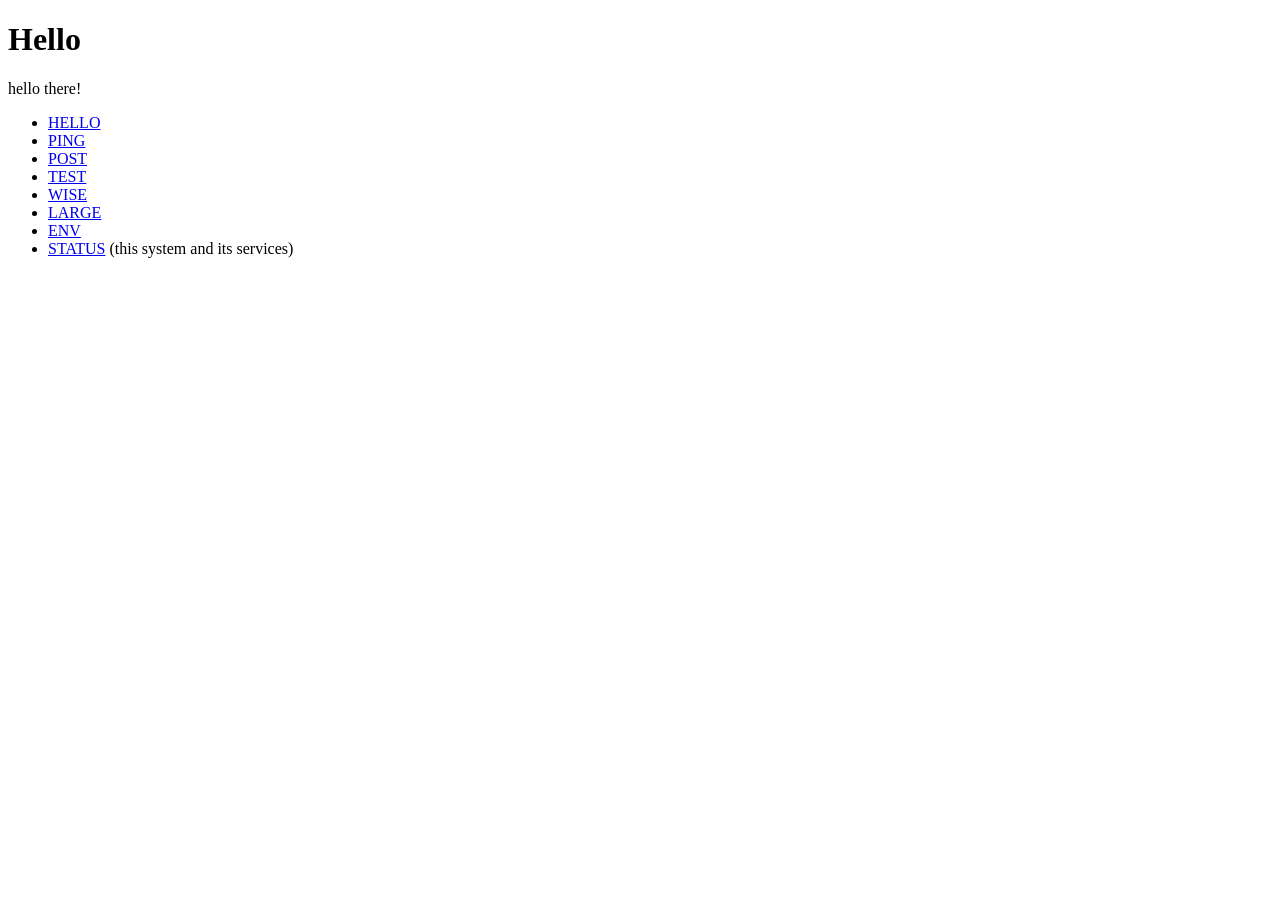
<file: httpd/www/index.html>
<!DOCTYPE html>
<html>
 <head>
   <title>Hello</title>
 </head>
 <body>
   <h1>Hello</h1>
   <p>hello there!</p>
   <ul>
   <li><a href="HELLO.html">HELLO</a></li>
   <li><a href="PING.cgi">PING</a></li>
   <li><a href="POST.cgi">POST</a></li>
   <li><a href="TEST.cgi">TEST</a></li>
   <li><a href="WISE.cgi">WISE</a></li>
   <li><a href="large.html">LARGE</a></li>
   <li><a href="ENV.cgi?a=1&amp;b=two">ENV</a></li>
   <li><a href="status.html">STATUS</a> (this system and its services)</li>
   </ul>
 </body>
</html>
</file>
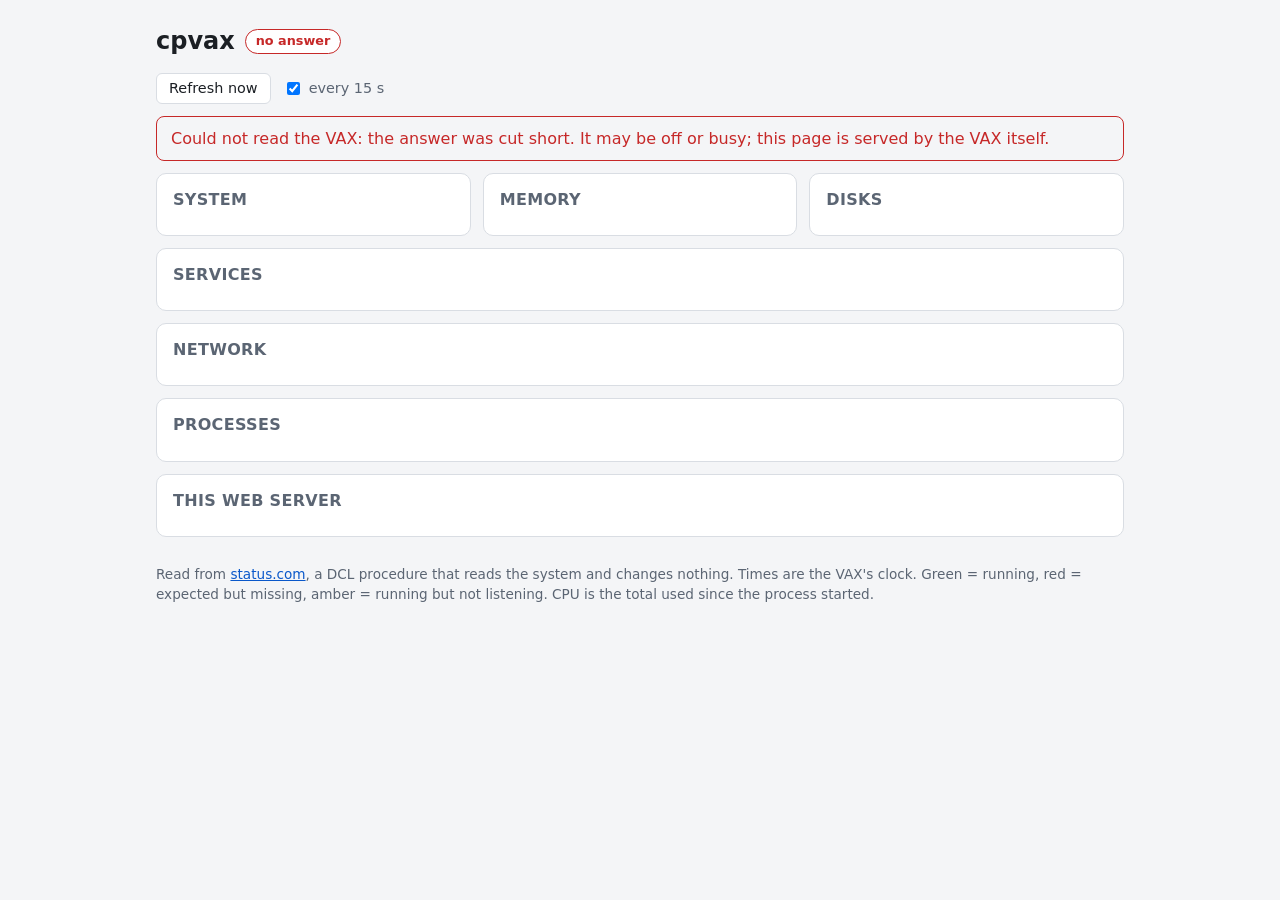
<file: httpd/www/status.html>
<!doctype html>
<html lang="en">
<head>
<meta charset="utf-8">
<meta name="viewport" content="width=device-width, initial-scale=1">
<title>cpvax status</title>
<!-- Draws the page from /status.com (a DCL CGI that prints one fact per line).  To list another service, add a line to
     SERVICES below: a process name and/or a port that should be there. -->
<style>
  :root {
    --bg: #f4f5f7; --card: #ffffff; --ink: #1b1f24; --muted: #5b6573; --line: #d9dde3; --link: #0a58ca;
    --up: #1a7f37; --down: #c62828; --unk: #8b95a1; --warn: #9a6700; --track: #e6e9ee; --bar: #2f6fdb;
  }
  @media (prefers-color-scheme: dark) {
    :root {
      --bg: #14171b; --card: #1d2228; --ink: #e8ebef; --muted: #9aa5b1; --line: #2d343c; --link: #6ea8fe;
      --up: #3fb950; --down: #f47067; --unk: #768390; --warn: #d4a72c; --track: #2d343c; --bar: #5b9bff;
    }
  }
  * { box-sizing: border-box; }
  body { margin: 0; background: var(--bg); color: var(--ink); font: 16px/1.45 system-ui, -apple-system, "Segoe UI", Roboto, sans-serif; }
  main { max-width: 1000px; margin: 0 auto; padding: 24px 16px 48px; }
  h1 { font-size: 1.5rem; margin: 0; display: flex; align-items: center; gap: 10px; flex-wrap: wrap; }
  h2 { font-size: 1rem; margin: 0 0 10px; color: var(--muted); font-weight: 600; letter-spacing: .02em; text-transform: uppercase; }
  .sub { color: var(--muted); margin: 4px 0 0; }
  .pill { font-size: .8rem; font-weight: 600; padding: 2px 10px; border-radius: 999px; border: 1px solid var(--line); background: var(--card); color: var(--muted); }
  .pill.up { color: var(--up); border-color: var(--up); } .pill.down { color: var(--down); border-color: var(--down); }
  .bar { display: flex; gap: 12px; align-items: center; flex-wrap: wrap; margin: 14px 0 4px; font-size: .9rem; color: var(--muted); }
  .bar label { display: flex; align-items: center; gap: 6px; }
  button { font: inherit; padding: 4px 12px; border-radius: 6px; border: 1px solid var(--line); background: var(--card); color: var(--ink); cursor: pointer; }
  button:hover { border-color: var(--link); }
  .grid { display: grid; gap: 12px; grid-template-columns: repeat(auto-fill, minmax(300px, 1fr)); margin-top: 12px; }
  .card { background: var(--card); border: 1px solid var(--line); border-radius: 10px; padding: 14px 16px; min-width: 0; }
  .wide { grid-column: 1 / -1; }
  dl { margin: 0; display: grid; grid-template-columns: max-content 1fr; gap: 4px 14px; }
  dt { color: var(--muted); } dd { margin: 0; overflow-wrap: anywhere; }
  .meter { margin: 0 0 12px; } .meter:last-child { margin-bottom: 0; }
  .meter .top { display: flex; justify-content: space-between; gap: 8px; font-size: .93rem; }
  .meter .top span:last-child { color: var(--muted); text-align: right; }
  .track { height: 9px; border-radius: 5px; background: var(--track); overflow: hidden; margin-top: 4px; }
  .fill { height: 100%; background: var(--bar); border-radius: 5px; }
  .fill.hot { background: var(--warn); } .fill.full { background: var(--down); }
  table { width: 100%; border-collapse: collapse; font-size: .92rem; }
  th, td { text-align: left; padding: 5px 8px 5px 0; border-bottom: 1px solid var(--line); vertical-align: top; }
  th { color: var(--muted); font-weight: 600; font-size: .8rem; text-transform: uppercase; letter-spacing: .02em; }
  tr:last-child td { border-bottom: 0; }
  td.num, th.num { text-align: right; padding-right: 12px; font-variant-numeric: tabular-nums; }
  .scroll { overflow-x: auto; }
  .dot { display: inline-block; width: 11px; height: 11px; border-radius: 50%; background: var(--unk); margin-right: 7px; vertical-align: -1px; }
  .dot.up { background: var(--up); } .dot.down { background: var(--down); } .dot.warn { background: var(--warn); }
  .muted { color: var(--muted); }
  code { font: .86rem ui-monospace, SFMono-Regular, Consolas, monospace; }
  tr.cur td { font-weight: 600; }
  #err { display: none; margin: 12px 0 0; padding: 10px 14px; border: 1px solid var(--down); border-radius: 8px; color: var(--down); }
  footer { margin-top: 28px; color: var(--muted); font-size: .85rem; }
  a { color: var(--link); }
</style>
</head>
<body>
<main>
  <h1><span id="node">cpvax</span> <span class="pill" id="state">loading</span></h1>
  <p class="sub" id="hw"></p>
  <div class="bar">
    <button id="refresh" type="button">Refresh now</button>
    <label><input type="checkbox" id="auto" checked> every 15 s</label>
    <span id="stamp"></span>
  </div>
  <div id="err"></div>

  <div class="grid">
    <section class="card"><h2>System</h2><dl id="sys"></dl></section>
    <section class="card"><h2>Memory</h2><div id="mem"></div></section>
    <section class="card"><h2>Disks</h2><div id="disks"></div></section>
    <section class="card wide"><h2>Services</h2><div class="scroll"><table id="svc"></table></div></section>
    <section class="card wide"><h2>Network</h2><div class="scroll"><table id="net"></table></div></section>
    <section class="card wide"><h2>Processes</h2><div class="scroll"><table id="procs"></table></div></section>
    <section class="card wide"><h2>This web server</h2><div class="scroll"><table id="conf"></table></div></section>
  </div>
  <footer>Read from <a href="status.com">status.com</a>, a DCL procedure that reads the system and changes nothing. Times are the VAX's clock.
    Green = running, red = expected but missing, amber = running but not listening. CPU is the total used since the process started.</footer>
</main>

<script>
(function () {
  // name: shown; proc: VMS process name(s) that must exist; port: a TCP/UDP service name that must be listening
  var SERVICES = [
    { name: "Web server",       what: "VAX/httpd: pages and CGI (this page)",  proc: "HTTPD",          port: "http" },
    { name: "FTP",              what: "TCPware FTP server",                    proc: "TCPware_FTP",    port: "ftp" },
    { name: "Telnet",           what: "TCPware telnet server",                 proc: "TCPware_NETCP",  port: "telnet" },
    { name: "SNMP",             what: "TCPware SNMP agent (LibreNMS asks it)", proc: "TCPware_SNMPD",  port: "snmp" },
    { name: "Talk",             what: "TCPware talk daemon: TALK and PHONE with cpbee", proc: "TCPware_TALKD", port: "ntalk" },
    { name: "TCP/IP",           what: "TCPware network control process",       proc: "TCPware_NETCP" },
    { name: "Name resolver",    what: "TCPware DNS resolver",                  proc: "TCPware_DNS" },
    { name: "Rdb monitor",      what: "database monitor (WAX & TAPE needs it)", proc: "RDMS_MONITOR" },
    { name: "Print/batch",      what: "queue manager and job control",         proc: "QUEUE_MANAGER,JOB_CONTROL" },
    { name: "Operator and audit", what: "OPCOM, audit and security servers",   proc: "OPCOM,AUDIT_SERVER,SECURITY_SERVER" },
    { name: "LAN and errors",   what: "LAN control and error logger",          proc: "LANACP,ERRFMT" }
  ];
  var MONTHS = { JAN: 0, FEB: 1, MAR: 2, APR: 3, MAY: 4, JUN: 5, JUL: 6, AUG: 7, SEP: 8, OCT: 9, NOV: 10, DEC: 11 };
  var $ = function (id) { return document.getElementById(id); };
  var timer = null, busy = false;

  function el(tag, text, cls) { var e = document.createElement(tag); if (text != null) e.textContent = text; if (cls) e.className = cls; return e; }
  function clear(n) { while (n.firstChild) n.removeChild(n.firstChild); return n; }

  // "31-OCT-2026 10:56:27.56" -> ms (the VAX clock; only differences are used)
  function vms(s) {
    var m = /^\s*(\d+)-([A-Za-z]{3})[A-Za-z]*-(\d+)\s+(\d+):(\d+):(\d+)/.exec(s || "");
    return m ? Date.UTC(+m[3], MONTHS[m[2].toUpperCase()], +m[1], +m[4], +m[5], +m[6]) : NaN;
  }
  function span(ms) {
    if (!(ms >= 0)) return "?";
    var s = Math.floor(ms / 1000), d = Math.floor(s / 86400), h = Math.floor(s % 86400 / 3600), m = Math.floor(s % 3600 / 60);
    return (d ? d + " d " : "") + (d || h ? h + " h " : "") + m + " min";
  }
  function cpu(t) { var s = t / 100, m = Math.floor(s / 60); return m ? m + "m " + Math.floor(s % 60) + "s" : s.toFixed(2) + "s"; }
  function mb(pages) { return pages / 2048; }                   // 512-byte pages or blocks
  function fmtMB(v) { return v >= 1024 ? (v / 1024).toFixed(v >= 10240 ? 0 : 1) + " GB" : Math.round(v) + " MB"; }
  function trim(s) { return (s || "").replace(/^\s+|\s+$/g, ""); }

  function parse(text) {
    var r = { disk: [], proc: [], net: [], conf: [], kv: {} };
    text.split(/\r?\n/).forEach(function (line) {
      var i = line.indexOf("="); if (i < 1) return;
      var k = line.slice(0, i), v = line.slice(i + 1);
      if (k === "disk" || k === "proc" || k === "net" || k === "conf") r[k].push(v.split("|").map(trim)); else r.kv[k] = trim(v);
    });
    return r;
  }

  function meter(label, right, used, total) {
    var pct = total > 0 ? Math.max(0, Math.min(100, used / total * 100)) : 0;
    var m = el("div", null, "meter"), top = el("div", null, "top");
    top.appendChild(el("span", label)); top.appendChild(el("span", right)); m.appendChild(top);
    var t = el("div", null, "track"), f = el("div", null, "fill" + (pct > 95 ? " full" : pct > 85 ? " hot" : ""));
    f.style.width = pct.toFixed(1) + "%"; t.appendChild(f); m.appendChild(t);
    return m;
  }
  function row(tbl, cells, head, cls) {
    var tr = el("tr"); if (cls) tr.className = cls;
    cells.forEach(function (c) {
      var td = el(head ? "th" : "td"); if (c && c.num) td.className = "num";
      var v = c && c.node ? c.node : c && c.text != null ? c.text : c; if (v && v.nodeType) td.appendChild(v); else td.textContent = v == null ? "" : v;
      tr.appendChild(td);
    });
    tbl.appendChild(tr);
  }
  function num(s) { return { text: s, num: true }; }
  function dotted(cls, text) { var s = el("span"); s.appendChild(el("span", null, "dot " + cls)); s.appendChild(document.createTextNode(text)); return s; }

  function draw(r) {
    var k = r.kv, up = vms(k.now) - vms(k.boot);
    $("node").textContent = k.node || "cpvax";
    var st = $("state"); st.textContent = "up " + span(up); st.className = "pill up";
    $("hw").textContent = [k.hw, "OpenVMS " + k.version, k.domain].filter(Boolean).join(" · ");

    var interactive = r.proc.filter(function (p) { return p[6] === "INTERACTIVE"; });
    var sys = clear($("sys"));
    [["Up since", k.boot], ["VAX clock", k.now], ["Uptime", span(up)], ["CPUs", k.cpus],
     ["Processes", r.proc.length + " (" + interactive.length + " interactive)"],
     ["Logged in", interactive.map(function (p) { return p[2]; }).filter(function (u, i, a) { return u && a.indexOf(u) === i; }).join(", ") || "nobody"]
    ].forEach(function (p) { sys.appendChild(el("dt", p[0])); sys.appendChild(el("dd", p[1])); });

    var mem = clear($("mem")), t = +k.mem_total, f = +k.mem_free;
    if (t) mem.appendChild(meter("Physical memory", fmtMB(mb(t - f)) + " used of " + fmtMB(mb(t)), t - f, t));
    mem.appendChild(meter("Page file", fmtMB(mb(k.pagefile_total - k.pagefile_free)) + " used of " + fmtMB(mb(k.pagefile_total)), k.pagefile_total - k.pagefile_free, +k.pagefile_total));
    mem.appendChild(meter("Swap file", fmtMB(mb(k.swapfile_total - k.swapfile_free)) + " used of " + fmtMB(mb(k.swapfile_total)), k.swapfile_total - k.swapfile_free, +k.swapfile_total));

    var disks = clear($("disks"));
    r.disk.forEach(function (d) {
      var size = +d[3], free = +d[2];
      disks.appendChild(meter(d[0] + "  " + d[1], fmtMB(mb(free)) + " free of " + fmtMB(mb(size)) + (+d[5] ? " · " + d[5] + " errors" : ""), size - free, size));
    });
    if (!r.disk.length) disks.appendChild(el("p", "No mounted disks reported.", "muted"));

    var names = {}, started = {};
    r.proc.forEach(function (p) { names[p[1].toLowerCase()] = true; started[p[1].toLowerCase()] = p[8]; });
    var listening = {};
    r.net.forEach(function (n) { var m = /\.([A-Za-z0-9_-]+)$/.exec(n[0]); if (m && (n[2] === "LISTEN" || n[2] === "")) listening[m[1].toLowerCase()] = true; });

    var svc = clear($("svc")); row(svc, ["Service", "What", "State", "Running since"], true);
    SERVICES.forEach(function (s) {
      var procs = s.proc.split(","), have = procs.filter(function (p) { return names[p.toLowerCase()]; });
      var procOk = have.length === procs.length, portOk = !s.port || listening[s.port];
      var cls = procOk && portOk ? "up" : procOk ? "warn" : "down";
      var text = procOk && portOk ? "running" : procOk ? "running, port " + s.port + " not listening" : have.length ? "partly running" : "not running";
      row(svc, [s.name, s.what, dotted(cls, text), have.length ? started[have[0].toLowerCase()].replace(/\.\d+$/, "") : ""]);
    });

    var net = clear($("net")); row(net, ["Local", "Foreign", "State"], true);
    r.net.forEach(function (n) { row(net, [n[0], n[1], n[2] || "(UDP)"]); });

    var pr = clear($("procs")); row(pr, ["PID", "Name", "User", "State", { text: "Pri", num: true }, { text: "CPU", num: true }, { text: "I/O", num: true }, "Mode"], true);
    r.proc.forEach(function (p) { row(pr, [p[0], p[1], p[2], p[3], num(p[4]), num(cpu(+p[5])), num(p[7]), p[6]], false, p[3] === "CUR" ? "cur" : ""); });

    var cf = clear($("conf")); row(cf, ["Setting", "Value"], true);
    r.conf.forEach(function (c) { var v = el("code", c[1] || "(not set)"); row(cf, [c[0], v]); });
  }

  function fail(msg) {
    var st = $("state"); st.textContent = "no answer"; st.className = "pill down";
    var e = $("err"); e.textContent = msg; e.style.display = "block";
  }
  function load() {
    if (busy) return; busy = true;
    var ctl = window.AbortController ? new AbortController() : null, to = setTimeout(function () { if (ctl) ctl.abort(); }, 30000);
    fetch("status.com", { cache: "no-store", signal: ctl ? ctl.signal : undefined })
      .then(function (r) { if (!r.ok) throw new Error("HTTP " + r.status); return r.text(); })
      .then(function (text) {
        var r = parse(text);
        if (r.kv.end !== "1") throw new Error("the answer was cut short");
        draw(r); $("err").style.display = "none";
        $("stamp").textContent = "updated " + new Date().toLocaleTimeString();
      })
      .catch(function (e) { fail("Could not read the VAX: " + e.message + ". It may be off or busy; this page is served by the VAX itself."); })
      .then(function () { clearTimeout(to); busy = false; schedule(); });
  }
  function schedule() {
    clearTimeout(timer);
    if ($("auto").checked) timer = setTimeout(function () { if (document.hidden) schedule(); else load(); }, 15000);
  }
  $("refresh").addEventListener("click", load);
  $("auto").addEventListener("change", function () { if ($("auto").checked) load(); else clearTimeout(timer); });
  load();
})();
</script>
</body>
</html>
</file>
